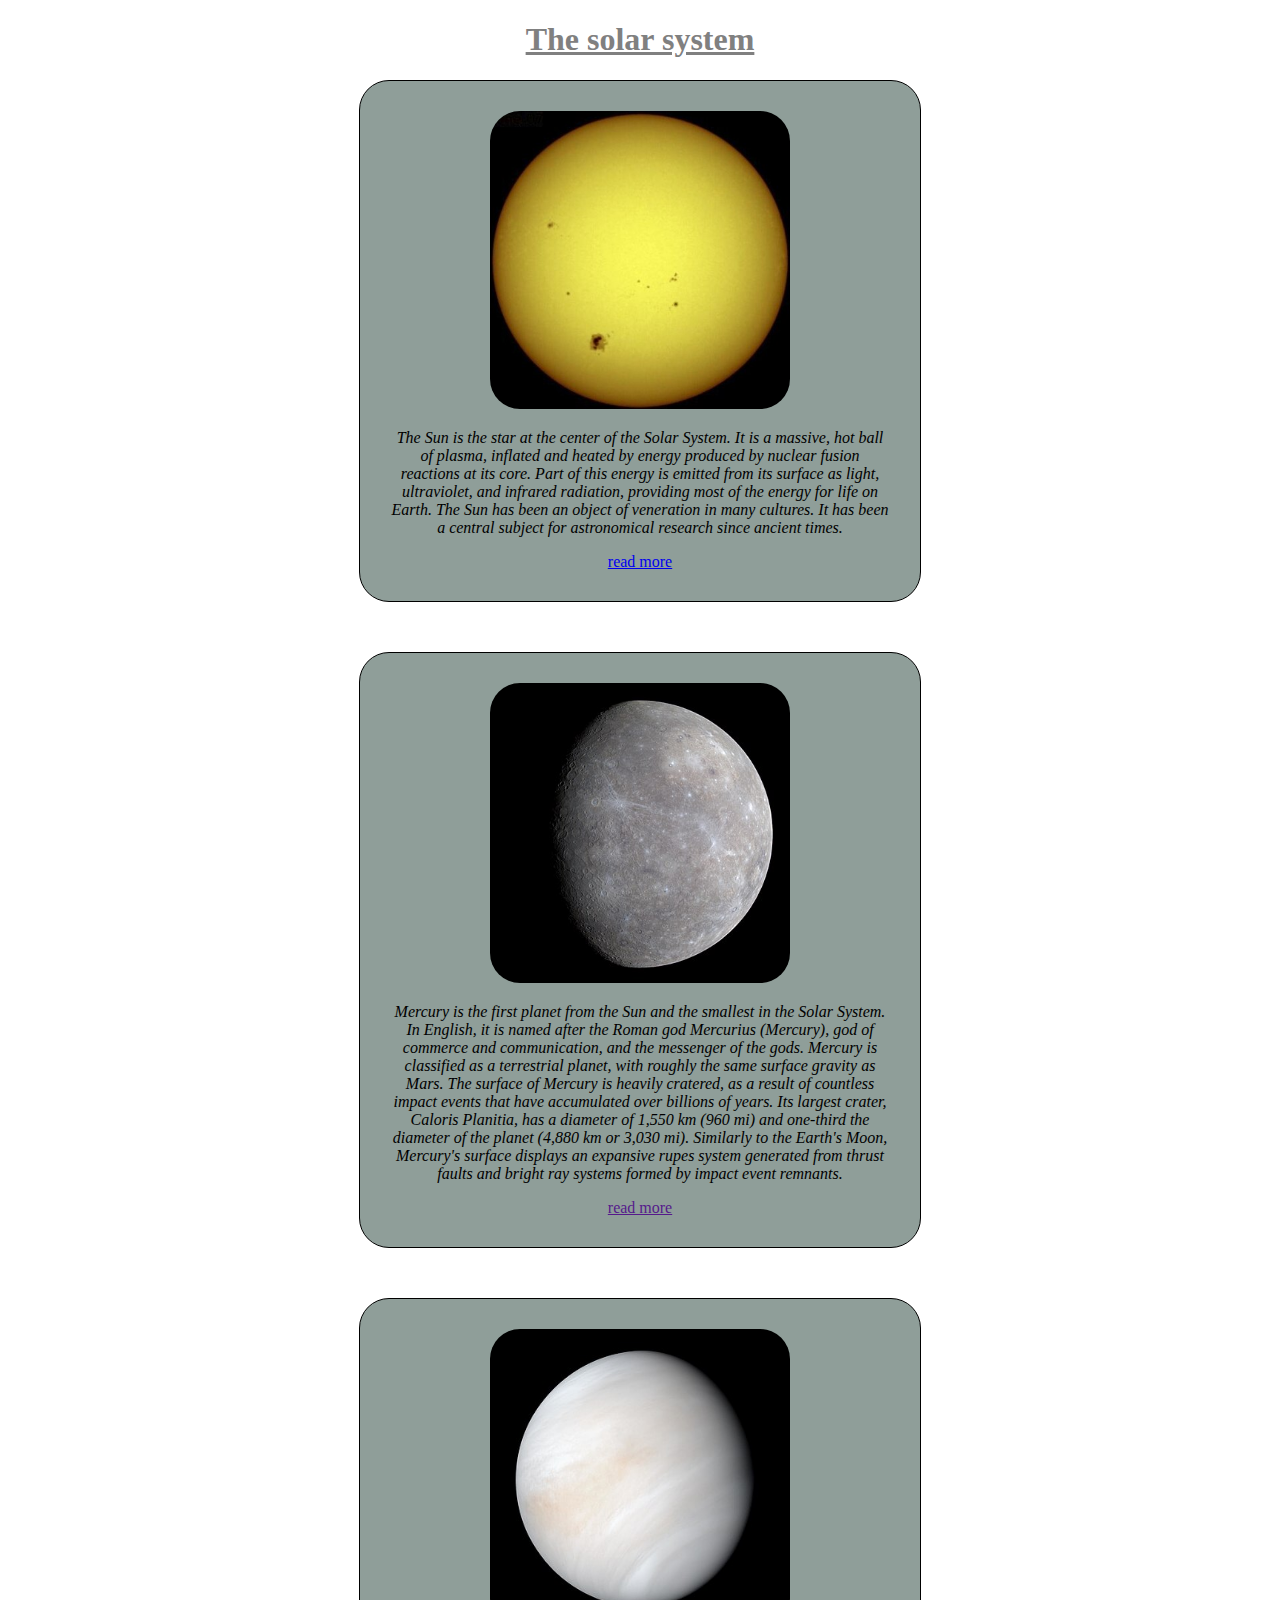
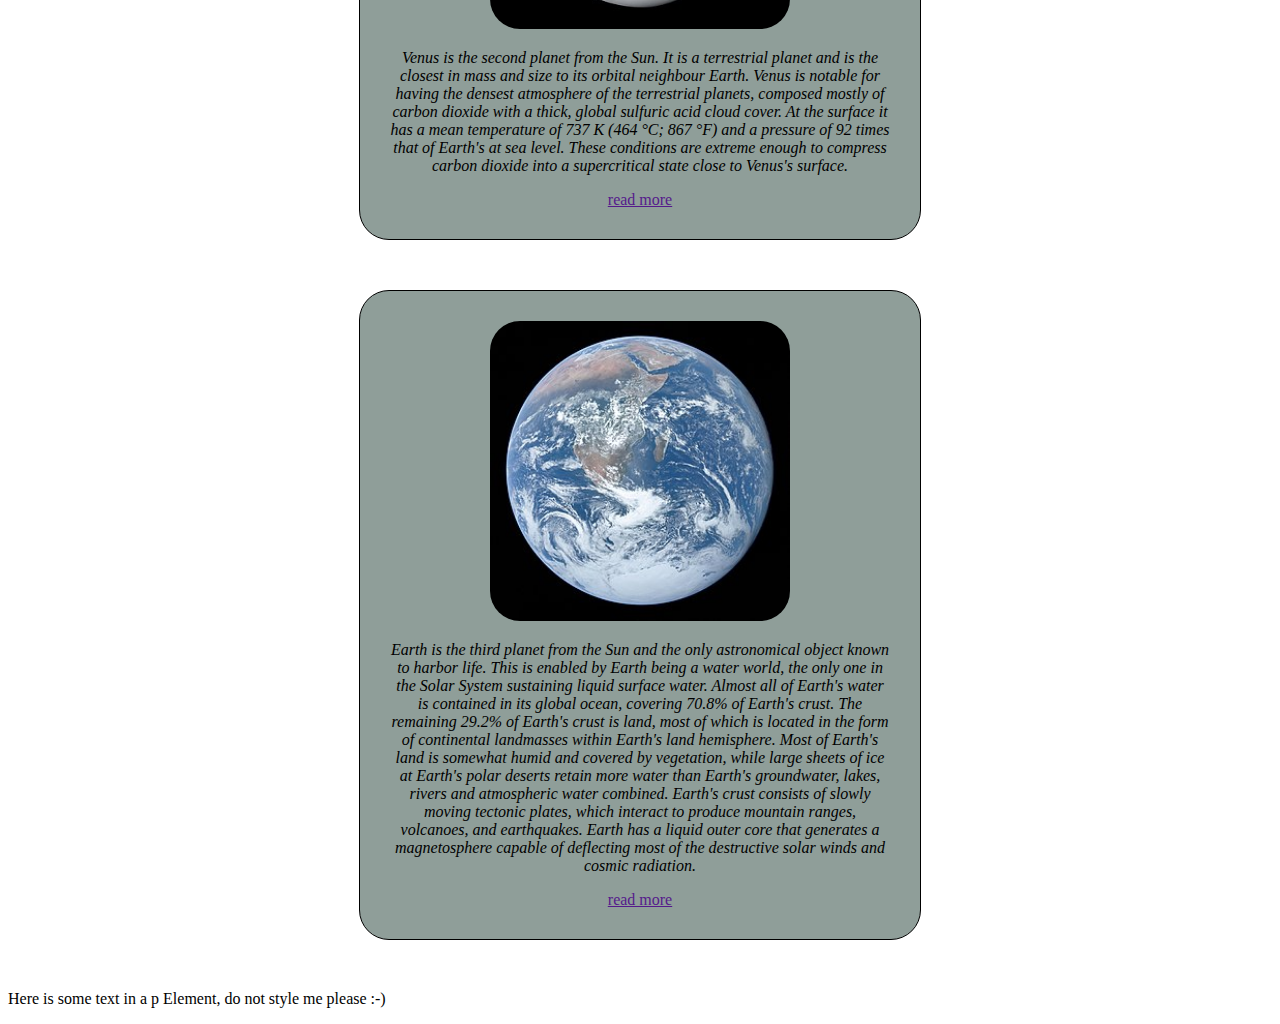
<file: index.html>
<!DOCTYPE html>
<html lang="en">
<head>
    <meta charset="UTF-8">
    <meta name="viewport" content="width=device-width, initial-scale=1.0">
    <link rel="stylesheet" href="style.css">
    <title>Stars</title>
</head>
<body>
    <h1>The solar system</h1>
    <div>
        <img src="./images/sun.jpg" alt="sun">
        <p>The Sun is the star at the center of the Solar System. It is a massive, hot ball of plasma, inflated and heated by energy produced by nuclear fusion reactions at its core. Part of this energy is emitted from its surface as light, ultraviolet, and infrared radiation, providing most of the energy for life on Earth. The Sun has been an object of veneration in many cultures. It has been a central subject for astronomical research since ancient times. </p>
        <a href="./sun.html">read more</a>
    </div>
    <div>
        <img src="./images/mercury.jpg" alt="mercury">
        <p>Mercury is the first planet from the Sun and the smallest in the Solar System. In English, it is named after the Roman god Mercurius (Mercury), god of commerce and communication, and the messenger of the gods. Mercury is classified as a terrestrial planet, with roughly the same surface gravity as Mars. The surface of Mercury is heavily cratered, as a result of countless impact events that have accumulated over billions of years. Its largest crater, Caloris Planitia, has a diameter of 1,550 km (960 mi) and one-third the diameter of the planet (4,880 km or 3,030 mi). Similarly to the Earth's Moon, Mercury's surface displays an expansive rupes system generated from thrust faults and bright ray systems formed by impact event remnants. </p>
        <a href="">read more</a>
    </div>
    <div>
        <img src="./images/venus.jpg" alt="venus">
        <p>Venus is the second planet from the Sun. It is a terrestrial planet and is the closest in mass and size to its orbital neighbour Earth. Venus is notable for having the densest atmosphere of the terrestrial planets, composed mostly of carbon dioxide with a thick, global sulfuric acid cloud cover. At the surface it has a mean temperature of 737 K (464 °C; 867 °F) and a pressure of 92 times that of Earth's at sea level. These conditions are extreme enough to compress carbon dioxide into a supercritical state close to Venus's surface. </p>
        <a href="">read more</a>
    </div>
    <div>
        <img src="./images/earth.jpg" alt="earth">
        <p>Earth is the third planet from the Sun and the only astronomical object known to harbor life. This is enabled by Earth being a water world, the only one in the Solar System sustaining liquid surface water. Almost all of Earth's water is contained in its global ocean, covering 70.8% of Earth's crust. The remaining 29.2% of Earth's crust is land, most of which is located in the form of continental landmasses within Earth's land hemisphere. Most of Earth's land is somewhat humid and covered by vegetation, while large sheets of ice at Earth's polar deserts retain more water than Earth's groundwater, lakes, rivers and atmospheric water combined. Earth's crust consists of slowly moving tectonic plates, which interact to produce mountain ranges, volcanoes, and earthquakes. Earth has a liquid outer core that generates a magnetosphere capable of deflecting most of the destructive solar winds and cosmic radiation. </p>
        <a href="">read more</a>
    </div>
    <p>Here is some text in a p Element, do not style me please :-)</p>
</body>
</html>
</file>
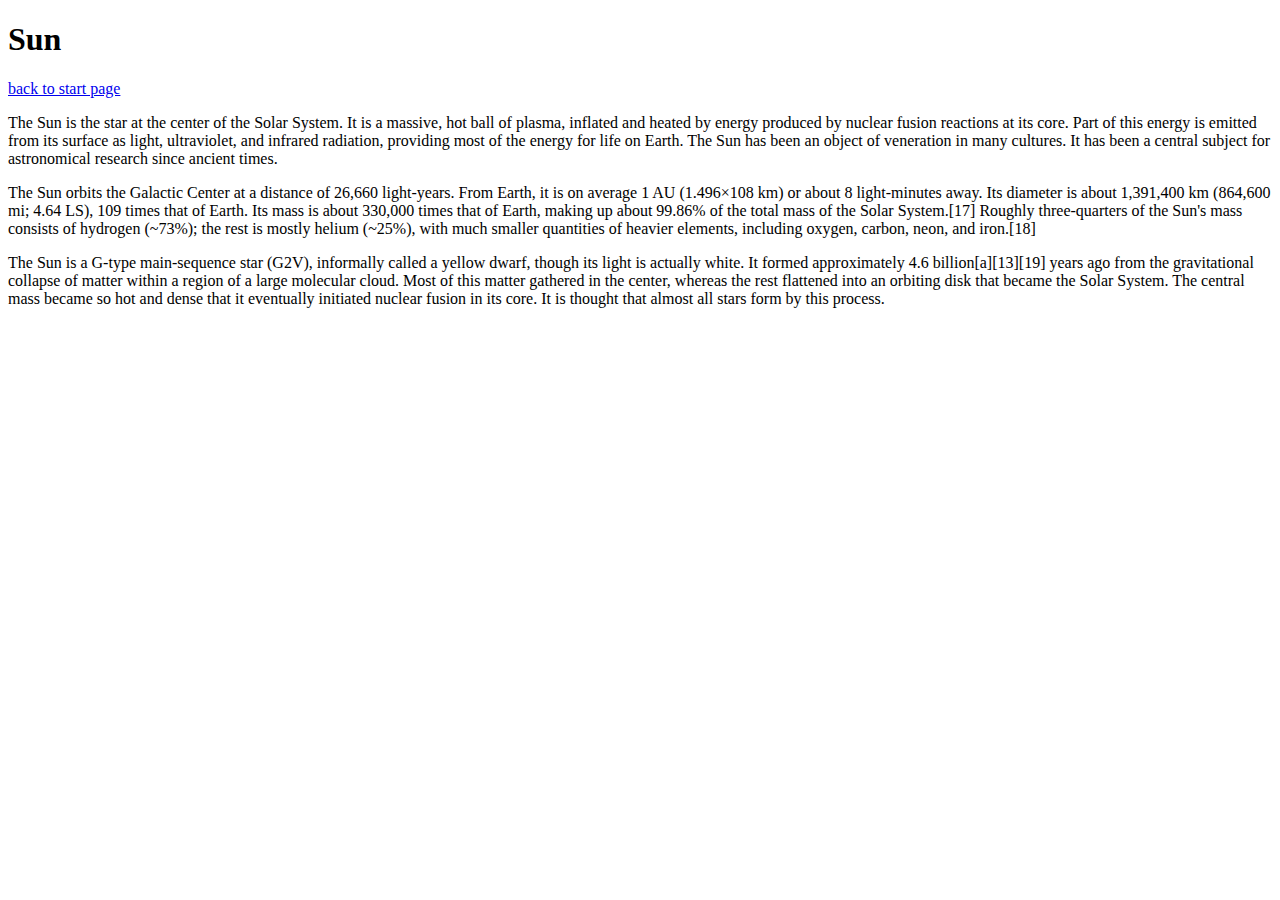
<file: sun.html>
<!DOCTYPE html>
<html lang="en">
<head>
    <meta charset="UTF-8">
    <meta name="viewport" content="width=device-width, initial-scale=1.0">
    <title>Sun</title>
</head>
<body>
    <h1>Sun</h1>
    <a href="./index.html">back to start page</a>
    <p>The Sun is the star at the center of the Solar System. It is a massive, hot ball of plasma, inflated and heated by energy produced by nuclear fusion reactions at its core. Part of this energy is emitted from its surface as light, ultraviolet, and infrared radiation, providing most of the energy for life on Earth. The Sun has been an object of veneration in many cultures. It has been a central subject for astronomical research since ancient times.</p>
    

    <p> The Sun orbits the Galactic Center at a distance of 26,660 light-years. From Earth, it is on average 1 AU (1.496×108 km) or about 8 light-minutes away. Its diameter is about 1,391,400 km (864,600 mi; 4.64 LS), 109 times that of Earth. Its mass is about 330,000 times that of Earth, making up about 99.86% of the total mass of the Solar System.[17] Roughly three-quarters of the Sun's mass consists of hydrogen (~73%); the rest is mostly helium (~25%), with much smaller quantities of heavier elements, including oxygen, carbon, neon, and iron.[18] </p>
        
    <p>The Sun is a G-type main-sequence star (G2V), informally called a yellow dwarf, though its light is actually white. It formed approximately 4.6 billion[a][13][19] years ago from the gravitational collapse of matter within a region of a large molecular cloud. Most of this matter gathered in the center, whereas the rest flattened into an orbiting disk that became the Solar System. The central mass became so hot and dense that it eventually initiated nuclear fusion in its core. It is thought that almost all stars form by this process. </p>

</body>
</html>
</file>
<file: style.css>
h1 {
    color: grey;
    text-align: center;
    text-decoration: underline;
}


div {
   padding: 30px;
   margin-bottom: 50px;
   margin-left: auto;
   margin-right: auto;
   width: 500px;
   border: 1px solid black;  
   background-color: rgb(143, 158, 153);
   border-radius: 30px;
   text-align: center;
}


div img {
    width: 60%;
    border-radius: 30px;
}

div p {
    font-style: italic;
}
</file>
